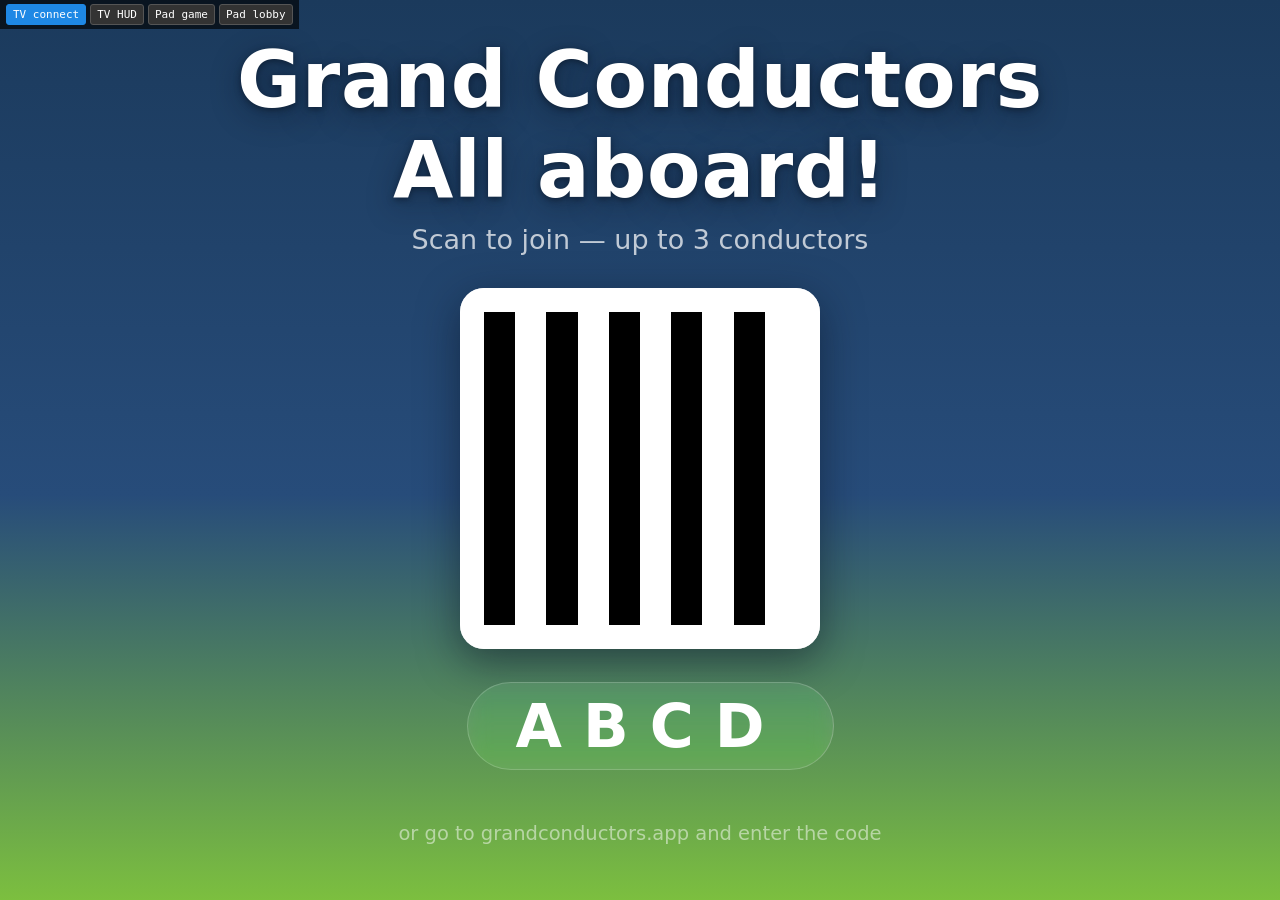
<file: Niepotrzebne/ui-preview.html>
<!-- ui-preview.html — static mockup harness for Grand Conductors Liquid Glass UI. -->
<!-- Loads the real v1 CSS files and renders hard-coded sample DOM for 4 key screens: -->
<!-- TV connect, TV in-game HUD, pad game layout, pad lobby (host). Query params drive which -->
<!-- screen is shown and whether the dev toolbar is hidden (for clean screenshots). -->
<!-- Usage: ?screen=tv-connect|tv-hud|pad-game|pad-lobby&bare=1 -->
<meta charset="utf-8">
<link rel="stylesheet" href="../v1/css/glass.css?v=2">
<link rel="stylesheet" href="../v1/css/tv.css?v=2">
<link rel="stylesheet" href="../v1/css/pad.css?v=2">
<style>
  /* preview-only chrome, never shipped */
  #dev-toolbar {
    position: fixed; top: 0; left: 0; z-index: 9999;
    display: flex; gap: 4px; padding: 4px 6px;
    background: rgba(0,0,0,0.65); font: 11px/1.4 monospace; color: #fff;
  }
  #dev-toolbar button {
    font: inherit; color: #fff; background: #333; border: 1px solid #555;
    border-radius: 3px; padding: 2px 6px; cursor: pointer;
  }
  #dev-toolbar button.active { background: #1E88E5; border-color: #1E88E5; }
  body.bare #dev-toolbar { display: none; }
</style>

<div id="dev-toolbar">
  <button data-screen="tv-connect">TV connect</button>
  <button data-screen="tv-hud">TV HUD</button>
  <button data-screen="pad-game">Pad game</button>
  <button data-screen="pad-lobby">Pad lobby</button>
</div>
<div id="stage"></div>

<script>
/* Sample DOM below mirrors the trees in Niepotrzebne/UIBRIEF.md exactly (ids/classes) —
   it is NOT independently invented markup, it's what hud.js/pad.js/lobby.js must build. */
const SCREENS = {
  "tv-connect": { role: "tv", html: `
    <canvas id="scene-canvas" style="background:linear-gradient(180deg,#1B3A5C,#274C7A 55%,#7CBF3F 100%)"></canvas>
    <div id="screen-connect" class="tv-screen">
      <h1 class="tv-title txt-shadow">Grand Conductors<br>All aboard!</h1>
      <p class="tv-subtitle">Scan to join — up to 3 conductors</p>
      <div class="qr-card">
        <div id="qr-connect" style="width:100%;aspect-ratio:1;background:
          repeating-linear-gradient(90deg,#000 0 10%, #fff 0 20%),
          repeating-linear-gradient(0deg,#000 0 10%, transparent 0 20%);"></div>
      </div>
      <div id="room-code" class="glass-chip">ABCD</div>
      <p class="connect-hint">or go to grandconductors.app and enter the code</p>
    </div>
  `},
  "tv-hud": { role: "tv", html: `
    <canvas id="scene-canvas" style="background:linear-gradient(180deg,#274C7A,#7CBF3F 70%)"></canvas>
    <div id="hud-bar" class="glass-panel">
      <div id="hud-level"><span class="glass-badge">3</span></div>
      <div id="hud-score"><span class="delivered">12</span><span class="goal">/20</span></div>
      <div id="hud-timer">01:42</div>
      <div id="hud-players">
        <div class="player-chip glass-chip slot-0"><canvas class="chip-portrait"></canvas><span class="name">Jurek</span></div>
        <div class="player-chip glass-chip slot-1"><canvas class="chip-portrait"></canvas><span class="name">Ola</span></div>
        <div class="player-chip glass-chip slot-2 offline"><canvas class="chip-portrait"></canvas><span class="name">Bot</span></div>
      </div>
    </div>
    <div id="warn-flash"></div>
  `},
  "pad-game": { role: "pad", bodyClass: "slot-1", html: `
    <div class="ambient-bg"></div>
    <div id="screen-pad" class="pad-screen">
      <div id="zone-throttle">
        <div id="throttle-hit">
          <div id="throttle" class="glass-slider vertical">
            <div class="track-fill" style="transform:scaleY(0.6)"></div>
            <div class="thumb" style="transform:translate(-50%,50%) translateY(-60%)"></div>
          </div>
        </div>
        <div id="speed-readout" class="glass-chip">60%</div>
      </div>
      <div id="zone-center">
        <div id="status-strip" class="glass-panel">
          <span id="pad-timer">01:42</span><span class="sep">|</span><span id="pad-score">12/20</span><span class="sep">|</span><span id="pad-speed">60%</span>
        </div>
        <div id="switch-grid">
          <button class="glass-key" data-switch="A"><span class="letter">A</span><span class="state">&#8674;</span></button>
          <button class="glass-key flipped" data-switch="B"><span class="letter">B</span><span class="state">&#8674;</span></button>
          <button class="glass-key" data-switch="C"><span class="letter">C</span><span class="state">&#8674;</span></button>
          <button class="glass-key" data-switch="D"><span class="letter">D</span><span class="state">&#8674;</span></button>
        </div>
      </div>
      <div id="zone-right">
        <button id="btn-horn" class="glass-btn primary">&#128239;<small>HORN</small></button>
      </div>
    </div>
    <button id="btn-hostmenu" class="glass-btn ghost">&#9776;</button>
  `},
  "pad-lobby": { role: "pad", bodyClass: "slot-0", html: `
    <div class="ambient-bg"></div>
    <div id="screen-lobby-host" class="pad-screen">
      <div class="avatar-half">
        <div class="avatar-title"><span class="nick">Jurek</span><span class="av-name">Steampunk</span></div>
        <div class="avatar-picker">
          <button id="btn-av-prev" class="glass-arrow">&#8249;</button>
          <canvas id="avatar-canvas" style="background:radial-gradient(circle,#8a5a2f,#3b2412)"></canvas>
          <button id="btn-av-next" class="glass-arrow">&#8250;</button>
        </div>
        <button id="btn-ready" class="glass-btn lg on">Ready &#10003;</button>
      </div>
      <div id="host-settings" class="glass-panel">
        <div class="set-row"><label>Difficulty</label><div id="seg-difficulty" class="glass-seg"><button class="on">Easy</button><button>Normal</button><button>Hard</button></div></div>
        <div class="set-row"><label>Players</label><div id="step-players" class="glass-stepper"><button class="minus">-</button><span class="num">2</span><button class="plus">+</button></div></div>
        <div class="set-row"><label>Levels</label><div id="step-levels" class="glass-stepper"><button class="minus">-</button><span class="num">3</span><button class="plus">+</button></div></div>
        <div class="set-row"><label>Language</label><div id="seg-lang" class="glass-seg"><button class="on">PL</button><button>EN</button></div></div>
        <button id="btn-start" class="glass-btn primary lg">Start!</button>
      </div>
    </div>
  `}
};

function render() {
  const params = new URLSearchParams(location.search);
  const key = params.get("screen") || "tv-connect";
  const bare = params.get("bare") === "1";
  const def = SCREENS[key] || SCREENS["tv-connect"];
  document.documentElement.className = def.role;
  // slot-N belongs on <body> per UIBRIEF (pad); keep bare-mode toggle alongside it.
  document.body.className = [bare ? "bare" : "", def.bodyClass || ""].filter(Boolean).join(" ");
  document.getElementById("stage").innerHTML = def.html;
  document.querySelectorAll("#dev-toolbar button").forEach(b => {
    b.classList.toggle("active", b.dataset.screen === key);
  });
}

document.getElementById("dev-toolbar").addEventListener("click", (e) => {
  const b = e.target.closest("button[data-screen]");
  if (!b) return;
  const params = new URLSearchParams(location.search);
  params.set("screen", b.dataset.screen);
  history.replaceState(null, "", "?" + params.toString());
  render();
});

render();
</script>
</file>
<file: v1/css/glass.css>
/* glass.css — Liquid Glass design system for Grand Conductors (shared TV + pad). */

:root {
  /* surfaces */
  --glass-bg: rgba(255, 255, 255, 0.11);
  --glass-bg-strong: rgba(255, 255, 255, 0.18);
  --glass-bg-soft: rgba(255, 255, 255, 0.06);
  --glass-stroke: rgba(255, 255, 255, 0.35);
  --glass-stroke-soft: rgba(255, 255, 255, 0.18);
  --glass-blur: blur(18px) saturate(1.6);
  --glass-blur-light: blur(10px) saturate(1.4);
  --glass-shadow: 0 8px 32px rgba(10, 20, 40, 0.35);
  --specular: linear-gradient(180deg, rgba(255,255,255,0.28), rgba(255,255,255,0.05) 38%, rgba(255,255,255,0) 60%);
  /* radii */
  --radius-lg: 24px;
  --radius-md: 16px;
  --radius-sm: 10px;
  --radius-pill: 999px;
  /* colors */
  --c-red: #E53935;
  --c-blue: #1E88E5;
  --c-yellow: #FDD835;
  --c-npc: #4E5A65;
  --c-ok: #43C463;
  --c-danger: #FF4D4A;
  --accent: var(--c-blue);
  --ink: #FFFFFF;
  --ink-dim: rgba(255, 255, 255, 0.72);
  --ink-faint: rgba(255, 255, 255, 0.5);
  /* motion */
  --spring: cubic-bezier(0.34, 1.56, 0.64, 1);
  --ease-out: cubic-bezier(0.22, 1, 0.36, 1);
  --t-fast: 0.16s;
  --t-med: 0.3s;
  /* type */
  --font-display: "Fredoka", ui-rounded, system-ui, sans-serif;
}

*, *::before, *::after { box-sizing: border-box; -webkit-tap-highlight-color: transparent; }

html, body {
  margin: 0;
  padding: 0;
  font-family: var(--font-display);
  color: var(--ink);
  background: #12233B;
  overflow: hidden;
  -webkit-user-select: none;
  user-select: none;
  -webkit-text-size-adjust: 100%;
}

button { font: inherit; color: inherit; }

/* ---------- Panel ---------- */

.glass-panel {
  position: relative;
  background: var(--glass-bg);
  -webkit-backdrop-filter: var(--glass-blur);
  backdrop-filter: var(--glass-blur);
  border-radius: var(--radius-lg);
  box-shadow: inset 0 0 0 1px var(--glass-stroke), var(--glass-shadow);
  overflow: hidden;
}
.glass-panel::before {
  content: "";
  position: absolute;
  inset: 0;
  border-radius: inherit;
  background: var(--specular);
  pointer-events: none;
}
.glass-panel > * { position: relative; }

/* ---------- Buttons ---------- */

.glass-btn {
  position: relative;
  display: inline-flex;
  align-items: center;
  justify-content: center;
  gap: 0.5em;
  min-height: 3rem;
  padding: 0.6em 1.5em;
  background: var(--glass-bg-strong);
  -webkit-backdrop-filter: var(--glass-blur-light);
  backdrop-filter: var(--glass-blur-light);
  border: none;
  border-radius: var(--radius-md);
  box-shadow: inset 0 0 0 1px var(--glass-stroke), inset 0 1px 0 rgba(255,255,255,0.35), 0 4px 16px rgba(10,20,40,0.3);
  font-weight: 600;
  font-size: 1.05rem;
  letter-spacing: 0.02em;
  cursor: pointer;
  transition: transform var(--t-fast) var(--spring), box-shadow var(--t-fast) var(--ease-out), opacity var(--t-fast);
  touch-action: manipulation;
}
.glass-btn::before {
  content: "";
  position: absolute;
  inset: 0;
  border-radius: inherit;
  background: var(--specular);
  pointer-events: none;
}
.glass-btn:active, .glass-btn.pressed { transform: scale(0.96); }
.glass-btn:disabled {
  opacity: 0.4;
  pointer-events: none;
  transform: none;
}
.glass-btn:focus-visible, .glass-key:focus-visible, .glass-arrow:focus-visible, .glass-toggle:focus-visible {
  outline: 2px solid rgba(255,255,255,0.85);
  outline-offset: 2px;
}
.glass-btn.primary {
  background: linear-gradient(180deg, rgba(255,255,255,0.22), rgba(255,255,255,0.06)), var(--accent);
  box-shadow: inset 0 0 0 1px rgba(255,255,255,0.5), 0 6px 20px color-mix(in srgb, var(--accent) 45%, transparent);
}
.glass-btn.danger {
  background: linear-gradient(180deg, rgba(255,255,255,0.2), rgba(255,255,255,0.04)), var(--c-danger);
  box-shadow: inset 0 0 0 1px rgba(255,255,255,0.45), 0 6px 20px rgba(255,77,74,0.4);
}
.glass-btn.ghost {
  background: var(--glass-bg-soft);
  box-shadow: inset 0 0 0 1px var(--glass-stroke-soft);
}
.glass-btn.lg { min-height: 3.75rem; font-size: 1.3rem; padding: 0.7em 2em; border-radius: var(--radius-lg); }
.glass-btn.sm { min-height: 2.25rem; font-size: 0.9rem; padding: 0.4em 1em; border-radius: var(--radius-sm); }

/* ---------- Round arrow button (avatar picker) ---------- */

.glass-arrow {
  position: relative;
  width: 4rem;
  height: 4rem;
  flex: 0 0 auto;
  display: inline-flex;
  align-items: center;
  justify-content: center;
  background: var(--glass-bg-strong);
  -webkit-backdrop-filter: var(--glass-blur-light);
  backdrop-filter: var(--glass-blur-light);
  border: none;
  border-radius: 50%;
  box-shadow: inset 0 0 0 1px var(--glass-stroke), inset 0 1px 0 rgba(255,255,255,0.4), 0 4px 14px rgba(10,20,40,0.3);
  font-size: 1.6rem;
  font-weight: 700;
  cursor: pointer;
  transition: transform var(--t-fast) var(--spring);
}
.glass-arrow:active { transform: scale(0.9); }

/* ---------- Chip / badge ---------- */

.glass-chip {
  display: inline-flex;
  align-items: center;
  gap: 0.5em;
  padding: 0.3em 0.9em;
  background: var(--glass-bg);
  -webkit-backdrop-filter: var(--glass-blur-light);
  backdrop-filter: var(--glass-blur-light);
  border-radius: var(--radius-pill);
  box-shadow: inset 0 0 0 1px var(--glass-stroke-soft);
  font-weight: 600;
  font-size: 0.95rem;
  white-space: nowrap;
}

.glass-badge {
  display: inline-flex;
  align-items: center;
  justify-content: center;
  min-width: 1.8em;
  padding: 0.15em 0.55em;
  background: var(--accent);
  border-radius: var(--radius-pill);
  box-shadow: inset 0 0 0 1px rgba(255,255,255,0.4);
  font-weight: 700;
  font-size: 0.9rem;
}

/* ---------- Slider (throttle) ---------- */

.glass-slider {
  position: relative;
  border-radius: var(--radius-pill);
  background: var(--glass-bg-soft);
  -webkit-backdrop-filter: var(--glass-blur-light);
  backdrop-filter: var(--glass-blur-light);
  box-shadow: inset 0 0 0 1px var(--glass-stroke-soft), inset 0 2px 8px rgba(0,0,0,0.25);
  touch-action: none;
}
.glass-slider .track-fill {
  position: absolute;
  inset: 0;
  border-radius: inherit;
  background: linear-gradient(180deg, rgba(255,255,255,0.25), rgba(255,255,255,0)), var(--accent);
  transform-origin: bottom;
  pointer-events: none;
}
.glass-slider .thumb {
  position: absolute;
  left: 50%;
  bottom: 0;
  width: 132%;
  aspect-ratio: 2.2 / 1;
  transform: translate(-50%, 50%);
  border-radius: var(--radius-pill);
  background: rgba(255, 255, 255, 0.92);
  box-shadow: inset 0 1px 0 #fff, 0 4px 14px rgba(10,20,40,0.45), 0 0 0 1px rgba(255,255,255,0.5);
  pointer-events: none;
}
.glass-slider.vertical { width: 3.5rem; height: 100%; }
.glass-slider.horizontal { height: 3.5rem; width: 100%; }
.glass-slider.horizontal .track-fill { transform-origin: left; }
.glass-slider.horizontal .thumb {
  left: 0; bottom: 50%;
  width: auto; height: 132%;
  aspect-ratio: 1 / 2.2;
  transform: translate(-50%, 50%);
}

/* ---------- Letter key (switch grid) ---------- */

.glass-key {
  position: relative;
  display: inline-flex;
  flex-direction: column;
  align-items: center;
  justify-content: center;
  width: 4.25rem;
  height: 4.25rem;
  background: var(--glass-bg-strong);
  -webkit-backdrop-filter: var(--glass-blur-light);
  backdrop-filter: var(--glass-blur-light);
  border: none;
  border-radius: var(--radius-md);
  box-shadow: inset 0 0 0 1px var(--glass-stroke), inset 0 1px 0 rgba(255,255,255,0.4), 0 4px 12px rgba(10,20,40,0.3);
  font-weight: 700;
  font-size: 1.7rem;
  line-height: 1;
  cursor: pointer;
  transition: transform var(--t-fast) var(--spring), box-shadow var(--t-fast);
  touch-action: manipulation;
}
.glass-key:active, .glass-key.pressed { transform: scale(0.96); }
.glass-key .state {
  font-size: 0.85rem;
  font-weight: 600;
  color: var(--ink-dim);
  margin-top: 0.1em;
  transition: transform var(--t-med) var(--spring);
}
.glass-key.flipped .state { transform: scaleX(-1); }

/* ---------- Toggle ---------- */

.glass-toggle {
  position: relative;
  width: 3.6rem;
  height: 2rem;
  border: none;
  border-radius: var(--radius-pill);
  background: var(--glass-bg);
  box-shadow: inset 0 0 0 1px var(--glass-stroke-soft), inset 0 2px 6px rgba(0,0,0,0.25);
  cursor: pointer;
  transition: background var(--t-med);
}
.glass-toggle::after {
  content: "";
  position: absolute;
  top: 0.2rem;
  left: 0.2rem;
  width: 1.6rem;
  height: 1.6rem;
  border-radius: 50%;
  background: rgba(255,255,255,0.95);
  box-shadow: 0 2px 8px rgba(10,20,40,0.4);
  transition: transform var(--t-med) var(--spring);
}
.glass-toggle.on { background: var(--accent); }
.glass-toggle.on::after { transform: translateX(1.6rem); }

/* ---------- Segmented control ---------- */

.glass-seg {
  display: flex;
  padding: 0.25rem;
  gap: 0.25rem;
  background: var(--glass-bg-soft);
  border-radius: var(--radius-md);
  box-shadow: inset 0 0 0 1px var(--glass-stroke-soft);
}
.glass-seg button {
  flex: 1;
  min-height: 2.4rem;
  border: none;
  border-radius: calc(var(--radius-md) - 0.25rem);
  background: transparent;
  font-weight: 600;
  font-size: 0.95rem;
  color: var(--ink-dim);
  cursor: pointer;
  transition: transform var(--t-fast) var(--spring), background var(--t-fast), color var(--t-fast);
}
.glass-seg button:active { transform: scale(0.95); }
.glass-seg button.on {
  background: var(--glass-bg-strong);
  color: var(--ink);
  box-shadow: inset 0 0 0 1px var(--glass-stroke), inset 0 1px 0 rgba(255,255,255,0.35);
}

/* ---------- Modal ---------- */

.glass-modal-backdrop {
  position: fixed;
  inset: 0;
  z-index: 70; /* pad: above pad-screen(10)/btn-hostmenu(25), below warn vignette(80)/pad-overlay(90) — see UIBRIEF z-map */
  background: rgba(8, 16, 30, 0.55);
  display: flex;
  align-items: center;
  justify-content: center;
  opacity: 0;
  pointer-events: none;
  transition: opacity var(--t-med) var(--ease-out);
}
.glass-modal-backdrop.open { opacity: 1; pointer-events: auto; }
.glass-modal {
  position: relative;
  min-width: 18rem;
  max-width: min(90vw, 34rem);
  max-height: 88dvh;
  padding: 1.5rem;
  background: var(--glass-bg-strong);
  -webkit-backdrop-filter: var(--glass-blur);
  backdrop-filter: var(--glass-blur);
  border-radius: var(--radius-lg);
  box-shadow: inset 0 0 0 1px var(--glass-stroke), var(--glass-shadow);
  overflow-y: auto;
  transform: scale(0.92) translateY(10px);
  transition: transform var(--t-med) var(--spring);
}
.glass-modal-backdrop.open .glass-modal { transform: none; }
.glass-modal::before {
  content: "";
  position: absolute;
  inset: 0 0 auto 0;
  height: 40%;
  border-radius: inherit;
  background: var(--specular);
  pointer-events: none;
}

/* ---------- Ambient animated backdrop (pads) ---------- */

.ambient-bg {
  position: fixed;
  inset: 0;
  z-index: -1;
  background: linear-gradient(140deg, #1B3A5C, #274C7A 30%, #1E6E5C 65%, #1B3A5C);
  overflow: hidden;
}
.ambient-bg::before, .ambient-bg::after {
  content: "";
  position: absolute;
  width: 65vmax;
  height: 65vmax;
  border-radius: 50%;
  filter: blur(60px);
  opacity: 0.5;
  will-change: transform;
}
.ambient-bg::before {
  background: radial-gradient(circle, color-mix(in srgb, var(--accent) 55%, transparent), transparent 65%);
  top: -25vmax; left: -15vmax;
  animation: amb-a 16s ease-in-out infinite alternate;
}
.ambient-bg::after {
  background: radial-gradient(circle, rgba(124,191,63,0.45), transparent 65%);
  bottom: -30vmax; right: -18vmax;
  animation: amb-b 21s ease-in-out infinite alternate;
}
@keyframes amb-a { to { transform: translate(16vmax, 10vmax) scale(1.15); } }
@keyframes amb-b { to { transform: translate(-14vmax, -8vmax) scale(0.9); } }

/* ---------- Text readability utilities ---------- */

.txt-shadow { text-shadow: 0 1px 3px rgba(8,16,30,0.6), 0 3px 12px rgba(8,16,30,0.4); }
.scrim {
  background: linear-gradient(180deg, rgba(8,16,30,0), rgba(8,16,30,0.45));
  border-radius: var(--radius-md);
}
.dim { color: var(--ink-dim); }

/* ---------- Shared helpers ---------- */

.hidden { display: none !important; }
.slot-0 { --accent: var(--c-red); }
.slot-1 { --accent: var(--c-blue); }
.slot-2 { --accent: var(--c-yellow); }

@keyframes pop-in {
  from { opacity: 0; transform: scale(0.85) translateY(14px); }
  to { opacity: 1; transform: none; }
}
.pop-in { animation: pop-in var(--t-med) var(--spring) both; }

@keyframes pulse-warn { 0%, 100% { opacity: 0.35; } 50% { opacity: 0.85; } }

@media (prefers-reduced-motion: reduce) {
  *, *::before, *::after { animation-duration: 0.01ms !important; transition-duration: 0.01ms !important; }
}
</file>
<file: v1/css/tv.css>
/* tv.css — TV screen layouts for Grand Conductors (1080p/4K, rem+vmin scaling). */

html.tv { font-size: clamp(12px, 1.667vmin, 36px); } /* 18px @1080p, 36px @4K */

.tv body { background: #12233B; }

#scene-canvas {
  position: fixed;
  inset: 0;
  z-index: 0;
  display: block;
  width: 100%;
  height: 100%;
}

.tv-screen {
  position: fixed;
  inset: 0;
  z-index: 10;
  display: flex;
  flex-direction: column;
  align-items: center;
  justify-content: center;
}

/* ---------- (a) Connect screen ---------- */

#screen-connect { gap: 2.2rem; }
#screen-connect .tv-title {
  margin: 0;
  font-size: 5.2rem;
  font-weight: 700;
  letter-spacing: 0.01em;
  text-align: center;
  text-shadow: 0 2px 6px rgba(8,16,30,0.55), 0 8px 30px rgba(8,16,30,0.4);
}
#screen-connect .tv-subtitle {
  margin: -1.6rem 0 0;
  font-size: 1.8rem;
  font-weight: 500;
  color: var(--ink-dim);
}
.qr-card {
  background: #fff;
  border-radius: var(--radius-lg);
  padding: 1.6rem;
  box-shadow: 0 12px 40px rgba(8,16,30,0.5), inset 0 0 0 1px rgba(255,255,255,0.8);
}
#screen-connect .qr-card { width: 24rem; }
.qr-card canvas, .qr-card img, .qr-card table { width: 100% !important; height: auto !important; display: block; }
#room-code {
  font-size: 4rem;
  font-weight: 700;
  letter-spacing: 0.35em;
  margin-right: -0.35em;
  padding: 0.15em 0.8em;
}
#screen-connect .connect-hint { font-size: 1.3rem; color: var(--ink-faint); }

/* ---------- (b) Lobby ---------- */

#screen-lobby { justify-content: flex-end; pointer-events: none; }
#screen-lobby > * { pointer-events: auto; }

#lobby-qr {
  position: absolute;
  top: 1.5rem;
  right: 1.5rem;
  display: flex;
  align-items: center;
  gap: 1rem;
  padding: 0.9rem 1.3rem 0.9rem 0.9rem;
}
#lobby-qr .qr-card { width: 7.5rem; padding: 0.5rem; border-radius: var(--radius-md); }
#lobby-qr .code { font-size: 1.9rem; font-weight: 700; letter-spacing: 0.18em; }
#lobby-qr .join-hint { font-size: 0.85rem; color: var(--ink-dim); }

#lobby-stage { position: absolute; inset: 0; pointer-events: none; } /* 3D podiums live behind (three.js) */

#lobby-settings {
  position: absolute;
  left: 1.5rem;
  bottom: 1.5rem;
  display: flex;
  flex-direction: column;
  gap: 0.7rem;
  padding: 1.2rem 1.5rem;
  min-width: 16rem;
}
#lobby-settings .set-row {
  display: flex;
  align-items: center;
  gap: 0.8rem;
  font-size: 1.15rem;
  font-weight: 500;
}
#lobby-settings .set-row .ico { font-size: 1.3rem; width: 1.6em; text-align: center; }
#lobby-settings .set-row .val { margin-left: auto; font-weight: 700; }

#lobby-nameplates {
  position: relative;
  z-index: 11;
  display: flex;
  justify-content: center;
  flex-wrap: wrap;
  gap: 2.5rem;
  max-width: 60%;
  margin: 0 auto 16rem;
}
.nameplate {
  display: flex;
  align-items: center;
  gap: 0.6rem;
  padding: 0.5rem 1.2rem;
  font-size: 1.3rem;
  opacity: 0.55;
  transition: opacity var(--t-med), transform var(--t-med) var(--spring);
}
.nameplate.ready { opacity: 1; box-shadow: inset 0 0 0 2px var(--accent), 0 4px 18px color-mix(in srgb, var(--accent) 40%, transparent); }
.nameplate .check { font-size: 1.1rem; color: var(--c-ok); visibility: hidden; }
.nameplate.ready .check { visibility: visible; }
.nameplate.empty { opacity: 0.3; font-style: italic; }

#lobby-start-hint {
  position: absolute;
  bottom: 2rem;
  left: 50%;
  transform: translateX(-50%);
  font-size: 1.2rem;
  color: var(--ink-dim);
  padding: 0.4em 1.4em;
}

/* ---------- (c) In-game HUD ---------- */

#hud-bar {
  position: fixed;
  top: 1.1rem;
  left: 50%;
  transform: translateX(-50%);
  z-index: 20;
  display: flex;
  align-items: center;
  gap: 1.4rem;
  padding: 0.6rem 1.4rem;
  border-radius: var(--radius-pill);
}
#hud-level { display: flex; align-items: center; gap: 0.6rem; font-size: 1.2rem; font-weight: 600; }
#hud-score { font-size: 1.4rem; font-weight: 700; }
#hud-score .goal { color: var(--ink-dim); font-weight: 500; }
#hud-timer {
  font-size: 2.1rem;
  font-weight: 700;
  min-width: 4.2ch;
  text-align: center;
  font-variant-numeric: tabular-nums;
}
#hud-timer.low { color: var(--c-danger); animation: pulse-warn 1s infinite; }
#hud-players { display: flex; gap: 0.7rem; }
.player-chip { padding: 0.25em 0.9em 0.25em 0.35em; box-shadow: inset 0 0 0 1.5px var(--accent); }
.player-chip canvas.chip-portrait {
  width: 2.1rem;
  height: 2.1rem;
  border-radius: 50%;
  background: var(--accent);
  display: block;
}
.player-chip.offline { opacity: 0.45; }

#warn-flash {
  position: fixed;
  inset: 0;
  z-index: 30;
  pointer-events: none;
  background: radial-gradient(ellipse at center, transparent 55%, rgba(229,57,53,0.45));
  opacity: 0;
}
#warn-flash.on { animation: pulse-warn 0.7s infinite; }

#countdown {
  position: fixed;
  inset: 0;
  z-index: 40;
  display: flex;
  align-items: center;
  justify-content: center;
  pointer-events: none;
}
#countdown .count-num {
  font-size: 16rem;
  font-weight: 700;
  text-shadow: 0 4px 12px rgba(8,16,30,0.6), 0 12px 48px rgba(8,16,30,0.5);
  animation: count-pop 0.9s var(--ease-out) both;
}
@keyframes count-pop {
  0% { opacity: 0; transform: scale(2.4); }
  25% { opacity: 1; transform: scale(1); }
  85% { opacity: 1; }
  100% { opacity: 0; transform: scale(0.85); }
}

/* ---------- (d) Level result + final results ---------- */

.tv-overlay {
  position: fixed;
  inset: 0;
  z-index: 50;
  display: flex;
  flex-direction: column;
  align-items: center;
  justify-content: center;
  gap: 1.6rem;
  background: rgba(8, 16, 30, 0.35);
}
#overlay-result .result-panel {
  display: flex;
  flex-direction: column;
  align-items: center;
  gap: 1.1rem;
  padding: 2.6rem 4.5rem;
  text-align: center;
}
#overlay-result .result-title { margin: 0; font-size: 4rem; font-weight: 700; }
#overlay-result.win .result-title { color: #B9F6CA; }
#overlay-result.fail .result-title { color: #FFCDD2; }
#overlay-result .result-sub { font-size: 1.5rem; color: var(--ink-dim); }
#overlay-result .result-hint { font-size: 1.15rem; color: var(--ink-faint); }

#screen-results .results-panel {
  display: flex;
  flex-direction: column;
  gap: 0.9rem;
  padding: 2.4rem 3.2rem;
  min-width: 34rem;
}
#screen-results .results-title { margin: 0 0 0.6rem; font-size: 3rem; font-weight: 700; text-align: center; }
#screen-results .stat-row {
  display: flex;
  justify-content: space-between;
  gap: 3rem;
  font-size: 1.4rem;
  padding: 0.55em 1em;
  background: var(--glass-bg-soft);
  border-radius: var(--radius-md);
  box-shadow: inset 0 0 0 1px var(--glass-stroke-soft);
}
#screen-results .stat-row .val { font-weight: 700; }
#screen-results .results-hint { text-align: center; font-size: 1.2rem; color: var(--ink-dim); margin-top: 0.8rem; }

/* ---------- (e) Pause overlay ---------- */

#overlay-pause {
  z-index: 60;
  background: rgba(8, 16, 30, 0.55);
  -webkit-backdrop-filter: var(--glass-blur-light);
  backdrop-filter: var(--glass-blur-light);
}
#overlay-pause .pause-title { margin: 0; font-size: 5rem; font-weight: 700; }
#overlay-pause .pause-sub { font-size: 1.4rem; color: var(--ink-dim); }
</file>
<file: v1/css/pad.css>
/* pad.css — phone controller layouts (LANDSCAPE only, no scroll, 100dvh, safe areas). */

html.pad { font-size: clamp(13px, 4.3dvh, 18px); } /* ~16px @375dvh-tall landscape */

.pad body {
  width: 100vw;
  height: 100dvh;
  overflow: hidden;
  position: fixed;
  inset: 0;
  touch-action: none;
}

.pad-screen {
  position: fixed;
  inset: 0;
  z-index: 10;
  display: flex;
  align-items: center;
  justify-content: center;
  padding: max(0.8rem, env(safe-area-inset-top)) max(1rem, env(safe-area-inset-right))
           max(0.8rem, env(safe-area-inset-bottom)) max(1rem, env(safe-area-inset-left));
}

/* ---------- (b) Portrait blocker ---------- */

#portrait-blocker {
  position: fixed;
  inset: 0;
  z-index: 100;
  display: none;
  flex-direction: column;
  align-items: center;
  justify-content: center;
  gap: 1rem;
  background: #12233B;
  text-align: center;
}
#portrait-blocker .rotate-ico { font-size: 4rem; animation: rotate-hint 1.6s var(--spring) infinite; }
#portrait-blocker .rotate-msg { font-size: 1.3rem; font-weight: 600; padding: 0 2rem; }
@keyframes rotate-hint {
  0%, 20% { transform: rotate(0deg); }
  60%, 100% { transform: rotate(-90deg); }
}
@media (orientation: portrait) {
  #portrait-blocker { display: flex; }
  .pad-screen { visibility: hidden; }
}

/* ---------- (a) Join screen ---------- */

#screen-join { flex-direction: row; gap: 1.2rem; }
#screen-join .join-panel {
  display: flex;
  align-items: center;
  justify-content: center;
  flex-wrap: wrap;
  gap: 1rem;
  padding: 1.4rem 1.8rem;
  max-width: 92vw;
}
#screen-join .field { display: flex; flex-direction: column; gap: 0.35rem; }
#screen-join label { font-size: 0.85rem; font-weight: 600; color: var(--ink-dim); }
#screen-join input {
  font: inherit;
  font-size: 1.4rem;
  font-weight: 700;
  color: var(--ink);
  background: var(--glass-bg-soft);
  border: none;
  border-radius: var(--radius-md);
  box-shadow: inset 0 0 0 1px var(--glass-stroke-soft), inset 0 2px 6px rgba(0,0,0,0.25);
  padding: 0.5em 0.8em;
  width: 9ch;
  text-align: center;
  -webkit-user-select: text;
  user-select: text;
}
#screen-join input:focus { outline: none; box-shadow: inset 0 0 0 2px var(--glass-stroke); }
#inp-code { text-transform: uppercase; letter-spacing: 0.3em; }
#inp-nick { width: 12ch; letter-spacing: normal; }

/* ---------- (c) Lobby — player ---------- */

#screen-lobby-player { flex-direction: column; gap: 0.4rem; }
.avatar-picker {
  display: flex;
  align-items: center;
  gap: 1.2rem;
  flex: 1;
  min-height: 0;
}
#avatar-canvas {
  height: 100%;
  max-height: 52dvh;
  aspect-ratio: 1;
  display: block;
}
.avatar-title { display: flex; align-items: baseline; gap: 0.7rem; font-size: 1.25rem; font-weight: 700; }
.avatar-title .nick { color: var(--ink-dim); font-weight: 500; font-size: 1rem; }
.avatar-title .av-name { color: var(--accent); filter: brightness(1.35); }
#btn-ready { min-width: 14rem; }
#btn-ready.on {
  background: linear-gradient(180deg, rgba(255,255,255,0.22), rgba(255,255,255,0.06)), var(--c-ok);
  box-shadow: inset 0 0 0 1px rgba(255,255,255,0.5), 0 6px 20px rgba(67,196,99,0.4);
}
.glass-arrow.taken-hint { opacity: 0.85; }

/* ---------- (d) Lobby — host ---------- */

#screen-lobby-host { flex-direction: row; gap: 1rem; align-items: stretch; }
#screen-lobby-host .avatar-half {
  flex: 1 1 42%;
  display: flex;
  flex-direction: column;
  align-items: center;
  justify-content: center;
  gap: 0.3rem;
  min-width: 0;
}
#screen-lobby-host .avatar-picker { width: 100%; justify-content: center; gap: 0.6rem; }
#screen-lobby-host #avatar-canvas { max-height: 34dvh; }
#screen-lobby-host .glass-arrow { width: 3rem; height: 3rem; font-size: 1.2rem; }
#screen-lobby-host #btn-ready { min-width: 10rem; min-height: 2.8rem; font-size: 1rem; }

#host-settings {
  flex: 1 1 58%;
  display: flex;
  flex-direction: column;
  justify-content: center;
  gap: 0.55rem;
  padding: 0.9rem 1.1rem;
  min-width: 0;
}
#host-settings .set-row {
  display: flex;
  align-items: center;
  gap: 0.6rem;
  font-size: 0.9rem;
  font-weight: 600;
}
#host-settings .set-row > label { flex: 0 0 5.5rem; color: var(--ink-dim); }
#host-settings .glass-seg { flex: 1; }
.glass-stepper {
  display: flex;
  align-items: center;
  gap: 0.6rem;
}
.glass-stepper button {
  width: 2.4rem;
  height: 2.4rem;
  border: none;
  border-radius: var(--radius-sm);
  background: var(--glass-bg-strong);
  box-shadow: inset 0 0 0 1px var(--glass-stroke);
  font-size: 1.2rem;
  font-weight: 700;
  cursor: pointer;
  transition: transform var(--t-fast) var(--spring);
}
.glass-stepper button:active { transform: scale(0.9); }
.glass-stepper button:disabled { opacity: 0.35; pointer-events: none; }
.glass-stepper .num { min-width: 1.6ch; text-align: center; font-size: 1.2rem; font-weight: 700; }
#btn-start { margin-top: 0.3rem; }

/* ---------- (e) Game pad ---------- */

#screen-pad {
  display: grid;
  grid-template-columns: 6.5rem 1fr 7.5rem;
  gap: 0.8rem;
  align-items: stretch;
}

#zone-throttle {
  display: flex;
  flex-direction: column;
  align-items: center;
  gap: 0.5rem;
  padding: 0.3rem 0;
}
#throttle-hit { flex: 1; width: 100%; display: flex; justify-content: center; min-height: 0; touch-action: none; }
#speed-readout {
  font-size: 1.1rem;
  font-weight: 700;
  font-variant-numeric: tabular-nums;
  padding: 0.2em 0.8em;
}

#zone-center {
  display: flex;
  flex-direction: column;
  align-items: center;
  justify-content: center;
  gap: 0.7rem;
  min-width: 0;
}
#status-strip {
  display: flex;
  align-items: center;
  gap: 1.1rem;
  padding: 0.35rem 1.1rem;
  font-size: 0.95rem;
  font-weight: 600;
  font-variant-numeric: tabular-nums;
}
#status-strip .sep { opacity: 0.35; }
#pad-timer.low { color: var(--c-danger); animation: pulse-warn 1s infinite; }
#switch-grid {
  display: flex;
  flex-wrap: wrap;
  justify-content: center;
  align-content: center;
  gap: 0.6rem;
  max-width: 20rem;
}
#switch-grid .glass-key { width: 4rem; height: 4rem; }
#switch-grid.dense .glass-key { width: 3.4rem; height: 3.4rem; font-size: 1.4rem; } /* 7-8 keys */

#zone-right {
  position: relative;
  display: flex;
  flex-direction: column;
  align-items: center;
  justify-content: flex-end;
  gap: 0.6rem;
  padding-bottom: 0.3rem;
}
#btn-horn {
  width: 6.5rem;
  height: 6.5rem;
  border-radius: 50%;
  font-size: 2.2rem;
  padding: 0;
}
#btn-horn small { position: absolute; bottom: 0.9rem; font-size: 0.65rem; font-weight: 600; letter-spacing: 0.08em; }
#btn-hostmenu {
  position: fixed;
  top: max(0.7rem, env(safe-area-inset-top));
  right: max(0.7rem, env(safe-area-inset-right));
  z-index: 25;
  width: 2.8rem;
  height: 2.8rem;
  min-height: 0;
  padding: 0;
  border-radius: var(--radius-md);
  font-size: 1.2rem;
}

/* collision warning vignette */
body.warn::after {
  content: "";
  position: fixed;
  inset: 0;
  z-index: 80;
  pointer-events: none;
  background: radial-gradient(ellipse at center, transparent 50%, rgba(229,57,53,0.55));
  animation: pulse-warn 0.6s infinite;
}

/* ---------- Host panel modal ---------- */

#hostpanel .glass-modal { display: flex; flex-direction: column; gap: 0.7rem; }
#hostpanel .hp-title { margin: 0 0 0.3rem; font-size: 1.2rem; font-weight: 700; }
#hostpanel .kick-list { display: flex; flex-direction: column; gap: 0.45rem; }
#hostpanel .kick-row {
  display: flex;
  align-items: center;
  justify-content: space-between;
  gap: 0.8rem;
  font-weight: 600;
}

/* ---------- (f) Paused / disconnected overlays ---------- */

.pad-overlay {
  position: fixed;
  inset: 0;
  z-index: 90;
  display: flex;
  flex-direction: column;
  align-items: center;
  justify-content: center;
  gap: 0.7rem;
  background: rgba(8, 16, 30, 0.6);
  -webkit-backdrop-filter: var(--glass-blur-light);
  backdrop-filter: var(--glass-blur-light);
  text-align: center;
}
.pad-overlay .ov-title { margin: 0; font-size: 2rem; font-weight: 700; }
.pad-overlay .ov-sub { font-size: 1rem; color: var(--ink-dim); padding: 0 2rem; }
#overlay-disconnected { z-index: 95; }
#overlay-disconnected .spinner {
  width: 2.2rem;
  height: 2.2rem;
  border-radius: 50%;
  border: 3px solid var(--glass-stroke-soft);
  border-top-color: var(--ink);
  animation: spin 0.9s linear infinite;
}
@keyframes spin { to { transform: rotate(360deg); } }
</file>
